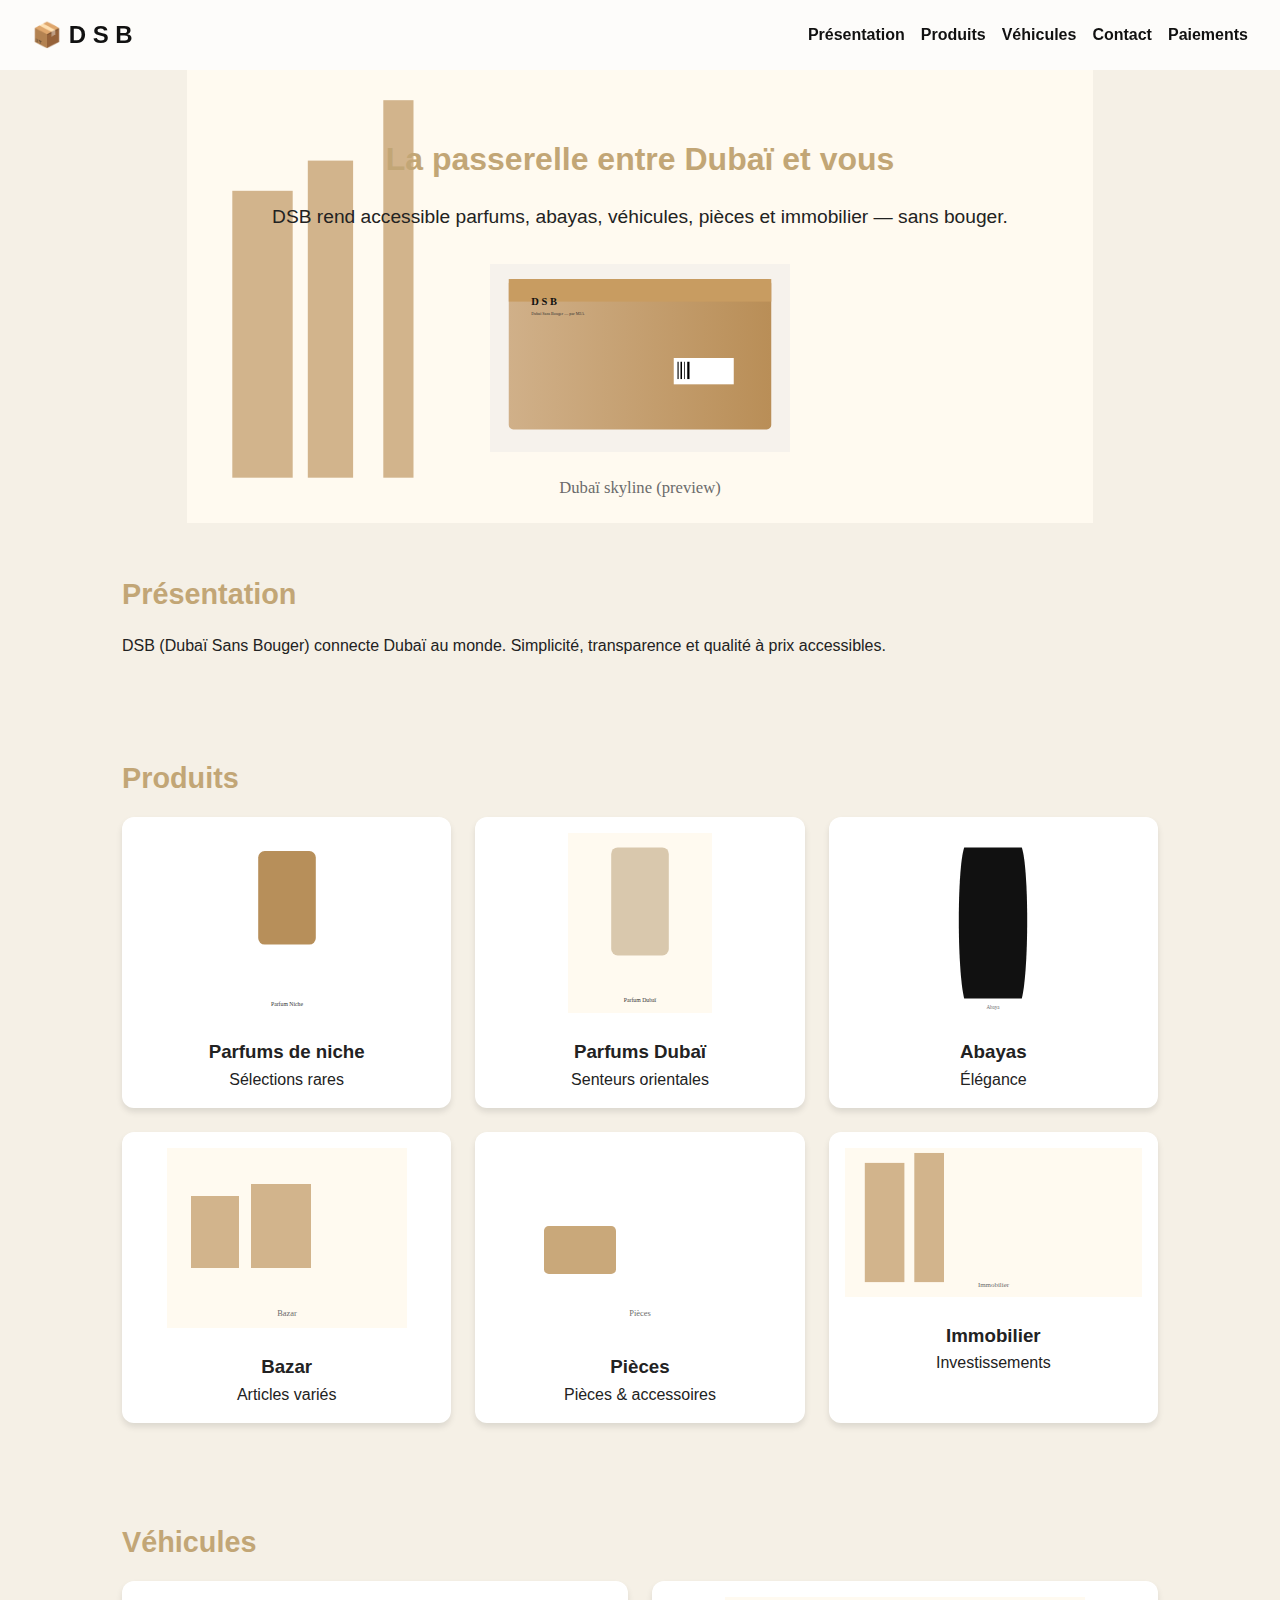
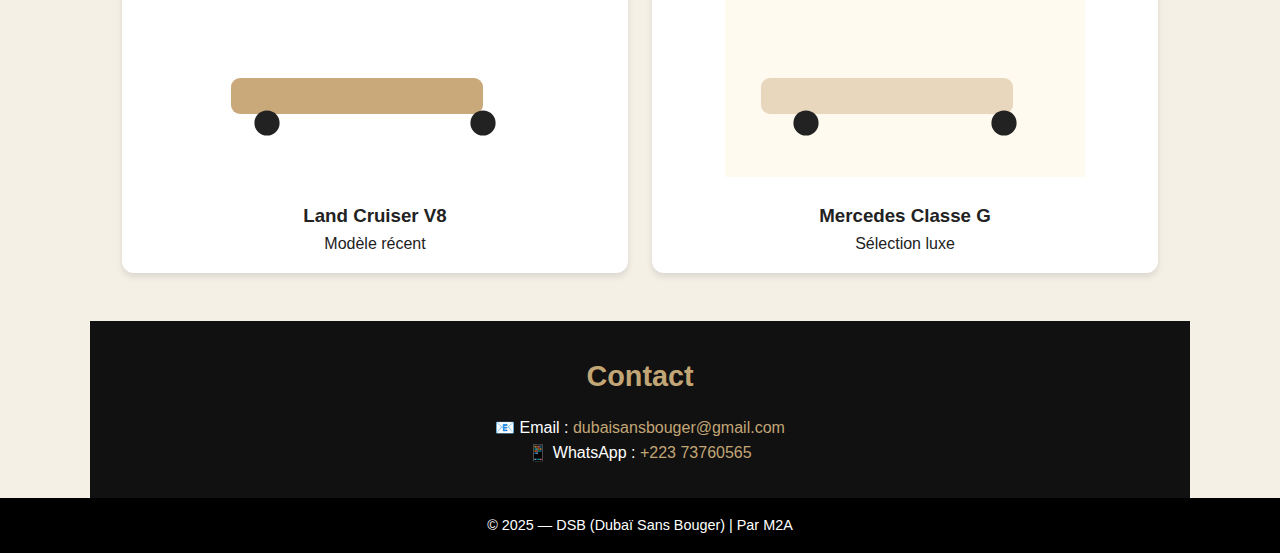
<file: index.html>
<!DOCTYPE html>
<html lang="fr">
<head>
  <meta charset="UTF-8">
  <meta name="viewport" content="width=device-width, initial-scale=1.0">
  <title>DSB — Dubaï Sans Bouger</title>
  <style>
    /* RESET */
    * { margin: 0; padding: 0; box-sizing: border-box; }
    body { font-family: Arial, sans-serif; line-height: 1.6; background: #f5f0e6; color: #222; }

    /* HEADER */
    header {
      background: rgba(255,255,255,0.8);
      backdrop-filter: blur(10px);
      position: sticky;
      top: 0;
      display: flex;
      justify-content: space-between;
      align-items: center;
      padding: 1rem 2rem;
      z-index: 1000;
    }
    header h1 { font-size: 1.5rem; color: #111; }
    nav ul { list-style: none; display: flex; gap: 1rem; }
    nav a { text-decoration: none; color: #111; font-weight: bold; }
    nav a:hover { color: #c2a676; }

    /* HERO */
    .hero {
      text-align: center;
      padding: 4rem 2rem;
      background: url('assets/dubai_skyline.svg') no-repeat center/contain;
    }
    .hero h2 { font-size: 2rem; margin-bottom: 1rem; }
    .hero p { font-size: 1.2rem; }

    /* SECTIONS */
    section { padding: 3rem 2rem; max-width: 1100px; margin: auto; }
    section h2 { font-size: 1.8rem; margin-bottom: 1rem; color: #c2a676; }
    .grid {
      display: grid;
      grid-template-columns: repeat(auto-fit, minmax(250px, 1fr));
      gap: 1.5rem;
    }
    .card {
      background: white;
      border-radius: 12px;
      padding: 1rem;
      text-align: center;
      box-shadow: 0 4px 6px rgba(0,0,0,0.1);
      transition: transform 0.3s;
    }
    .card:hover { transform: translateY(-5px); }
    .card img { width: 100%; max-height: 180px; object-fit: contain; margin-bottom: 1rem; }

    /* CONTACT */
    .contact { text-align: center; padding: 2rem; background: #111; color: white; }
    .contact a { color: #c2a676; text-decoration: none; }

    /* FOOTER */
    footer { text-align: center; padding: 1rem; font-size: 0.9rem; background: #000; color: #fff; }
  </style>
</head>
<body>
  <!-- HEADER -->
  <header>
    <h1>📦 D S B</h1>
    <nav>
      <ul>
        <li><a href="#presentation">Présentation</a></li>
        <li><a href="#produits">Produits</a></li>
        <li><a href="#vehicules">Véhicules</a></li>
        <li><a href="#contact">Contact</a></li>
        <li><a href="payments.html">Paiements</a></li>
      </ul>
    </nav>
  </header>

  <!-- HERO -->
  <section class="hero">
    <h2>La passerelle entre Dubaï et vous</h2>
    <p>DSB rend accessible parfums, abayas, véhicules, pièces et immobilier — sans bouger.</p>
    <img src="assets/carton_realistic.svg" alt="Carton DSB" style="max-width:300px; margin-top:2rem;">
  </section>

  <!-- PRESENTATION -->
  <section id="presentation">
    <h2>Présentation</h2>
    <p>DSB (Dubaï Sans Bouger) connecte Dubaï au monde. Simplicité, transparence et qualité à prix accessibles.</p>
  </section>

  <!-- PRODUITS -->
  <section id="produits">
    <h2>Produits</h2>
    <div class="grid">
      <div class="card">
        <img src="assets/perfume_niche_1.svg" alt="Parfums de niche">
        <h3>Parfums de niche</h3>
        <p>Sélections rares</p>
      </div>
      <div class="card">
        <img src="assets/perfume_dubai_1.svg" alt="Parfums Dubaï">
        <h3>Parfums Dubaï</h3>
        <p>Senteurs orientales</p>
      </div>
      <div class="card">
        <img src="assets/abaya_1.svg" alt="Abayas">
        <h3>Abayas</h3>
        <p>Élégance</p>
      </div>
      <div class="card">
        <img src="assets/bazar_1.svg" alt="Bazar">
        <h3>Bazar</h3>
        <p>Articles variés</p>
      </div>
      <div class="card">
        <img src="assets/parts_1.svg" alt="Pièces">
        <h3>Pièces</h3>
        <p>Pièces & accessoires</p>
      </div>
      <div class="card">
        <img src="assets/real_estate_1.svg" alt="Immobilier">
        <h3>Immobilier</h3>
        <p>Investissements</p>
      </div>
    </div>
  </section>

  <!-- VEHICULES -->
  <section id="vehicules">
    <h2>Véhicules</h2>
    <div class="grid">
      <div class="card">
        <img src="assets/landcruiser.svg" alt="Land Cruiser V8">
        <h3>Land Cruiser V8</h3>
        <p>Modèle récent</p>
      </div>
      <div class="card">
        <img src="assets/mercedes_g.svg" alt="Mercedes Classe G">
        <h3>Mercedes Classe G</h3>
        <p>Sélection luxe</p>
      </div>
    </div>
  </section>

  <!-- CONTACT -->
  <section id="contact" class="contact">
    <h2>Contact</h2>
    <p>📧 Email : <a href="mailto:dubaisansbouger@gmail.com">dubaisansbouger@gmail.com</a></p>
    <p>📱 WhatsApp : <a href="https://wa.me/22373760565" target="_blank">+223 73760565</a></p>
  </section>

  <!-- FOOTER -->
  <footer>
    © 2025 — DSB (Dubaï Sans Bouger) | Par M2A
  </footer>
</body>
</html>
</file>
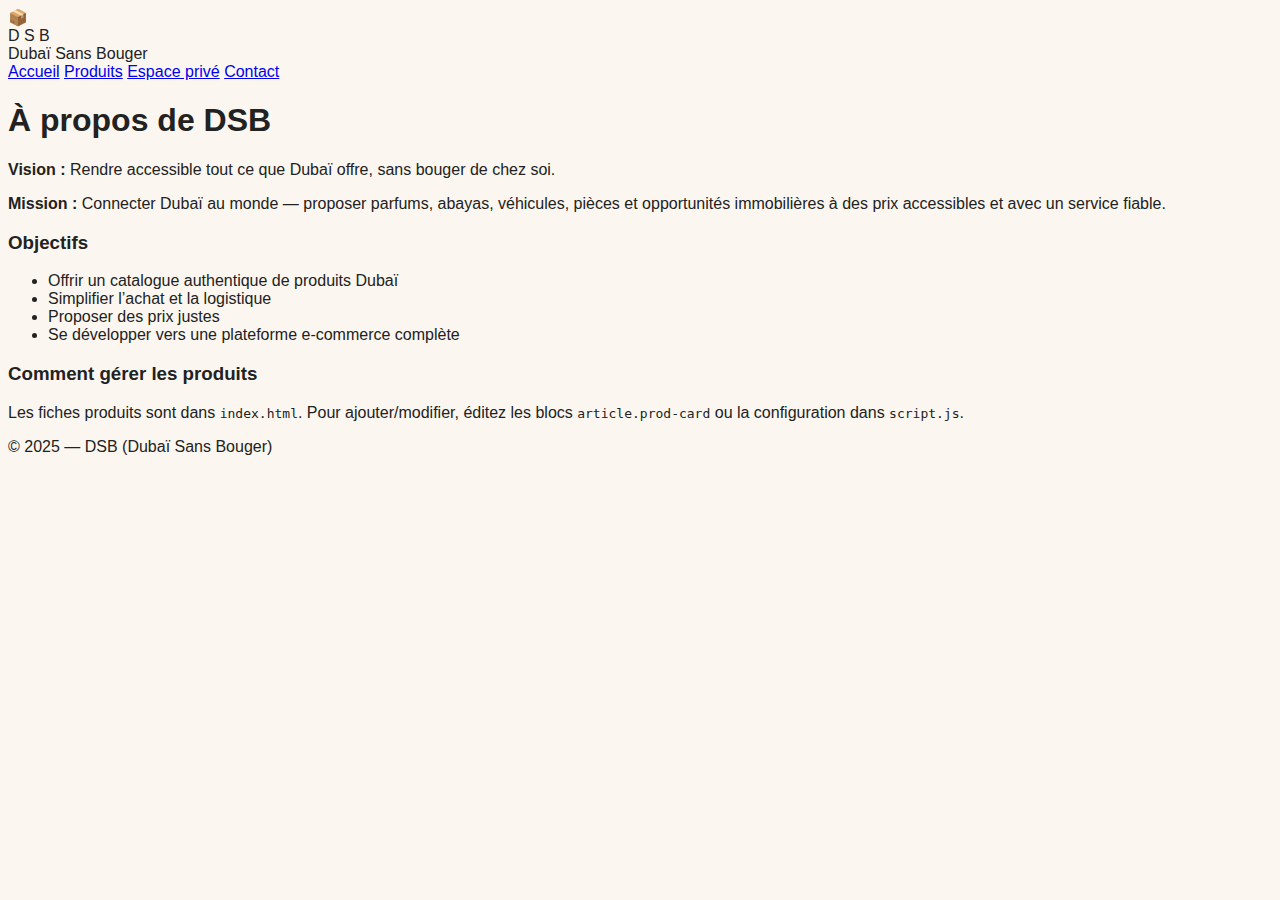
<file: about.html>
<!doctype html>
<html lang="fr">
<head>
  <meta charset="utf-8" />
  <meta name="viewport" content="width=device-width,initial-scale=1" />
  <title>À propos — DSB</title>
  <link rel="stylesheet" href="style.css">
</head>
<body>
  <header class="site-header small">
    <div class="container header-inner">
      <div class="brand">
        <div class="logo-box">📦</div>
        <div>
          <div class="brand-title">D S B</div>
          <div class="brand-sub">Dubaï Sans Bouger</div>
        </div>
      </div>
      <nav class="main-nav">
        <a href="index.html">Accueil</a>
        <a href="index.html#products">Produits</a>
        <a href="payments.html">Espace privé</a>
        <a href="index.html#contact">Contact</a>
      </nav>
    </div>
  </header>

  <main class="container section">
    <h1>À propos de DSB</h1>
    <p><strong>Vision :</strong> Rendre accessible tout ce que Dubaï offre, sans bouger de chez soi.</p>
    <p><strong>Mission :</strong> Connecter Dubaï au monde — proposer parfums, abayas, véhicules, pièces et opportunités immobilières à des prix accessibles et avec un service fiable.</p>
    <h3>Objectifs</h3>
    <ul>
      <li>Offrir un catalogue authentique de produits Dubaï</li>
      <li>Simplifier l’achat et la logistique</li>
      <li>Proposer des prix justes</li>
      <li>Se développer vers une plateforme e‑commerce complète</li>
    </ul>
    <h3>Comment gérer les produits</h3>
    <p>Les fiches produits sont dans <code>index.html</code>. Pour ajouter/modifier, éditez les blocs <code>article.prod-card</code> ou la configuration dans <code>script.js</code>.</p>
  </main>

  <footer class="site-footer">
    <div class="container">
      <div>© 2025 — DSB (Dubaï Sans Bouger)</div>
    </div>
  </footer>
</body>
</html>
</file>
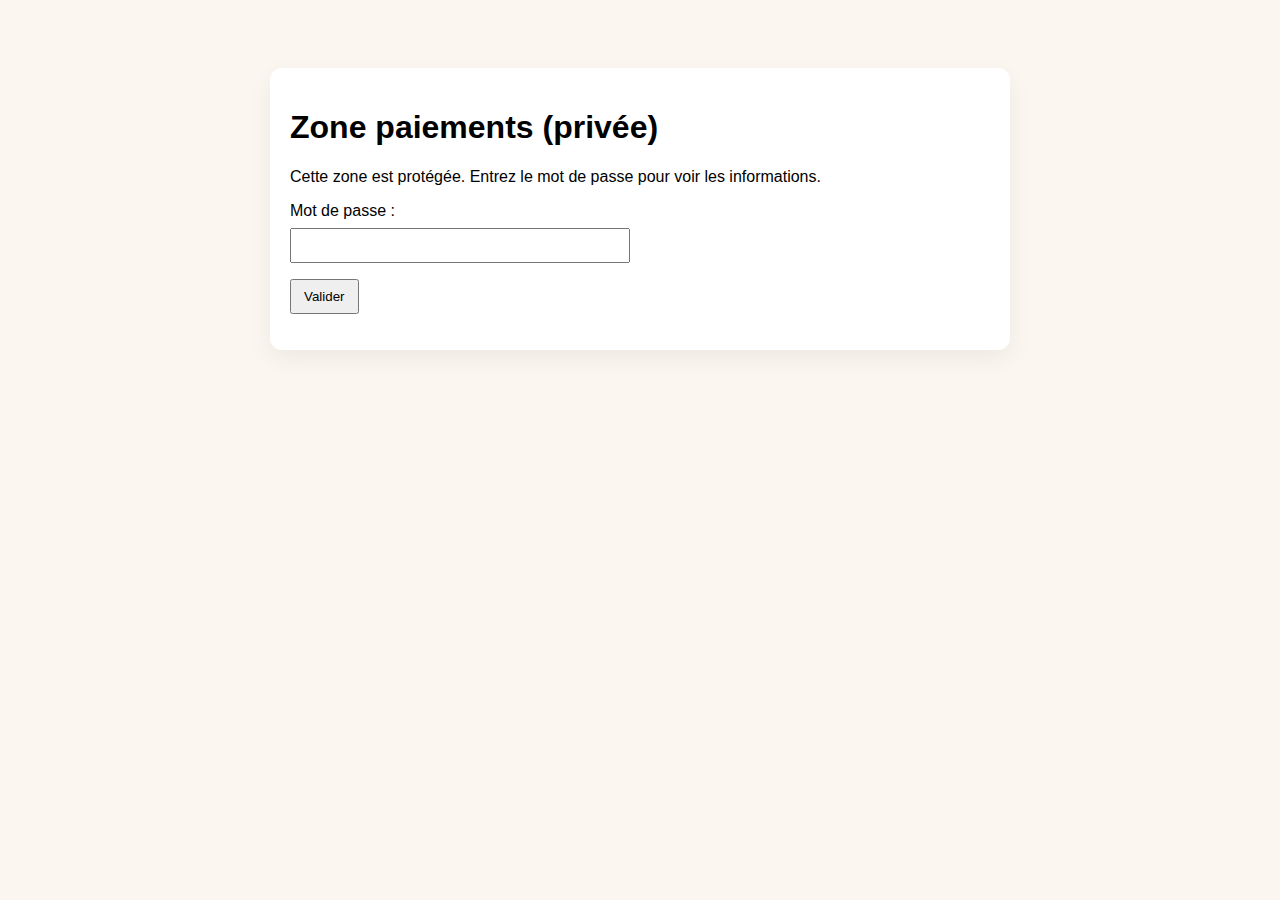
<file: payments.html>
<!doctype html>
<html lang="fr">
<head><meta charset="utf-8"/><meta name="viewport" content="width=device-width,initial-scale=1"/><title>Zone paiements — DSB</title>
<style>body{font-family:Arial;padding:20px;background:#fbf7f0} .box{max-width:700px;margin:40px auto;background:#fff;padding:20px;border-radius:12px;box-shadow:0 8px 24px rgba(0,0,0,0.06)}</style>
</head><body>
<div class="box">
  <h1>Zone paiements (privée)</h1>
  <p>Cette zone est protégée. Entrez le mot de passe pour voir les informations.</p>
  <label for="pw">Mot de passe :</label><input id="pw" type="password" style="padding:8px;margin:8px 0;display:block;width:100%;max-width:320px">
  <button id="go" style="padding:8px 12px;margin-top:8px">Valider</button>
  <p id="msg" style="color:#d02828;margin-top:10px"></p>
  <div id="content" style="display:none;margin-top:18px">
    <h3>Informations de paiement</h3>
    <p><strong>PayPal :</strong> paypal.me/DSB-officiel</p>
    <p><strong>IBAN :</strong> [à remplir]</p>
    <p><strong>Orange Money :</strong> +223 73760565</p>
  </div>
</div>
<script>
const PASSWORD = "Aoudou26@";
document.getElementById('go').addEventListener('click', ()=>{
  const val = document.getElementById('pw').value;
  if(val === PASSWORD){ document.getElementById('content').style.display='block'; document.getElementById('msg').textContent=''; } else { document.getElementById('msg').textContent='Mot de passe incorrect'; }
});
</script>
</body></html>
</file>
<file: style.css>
body{font-family:Arial;background:#fbf7f0;color:#222}
</file>
